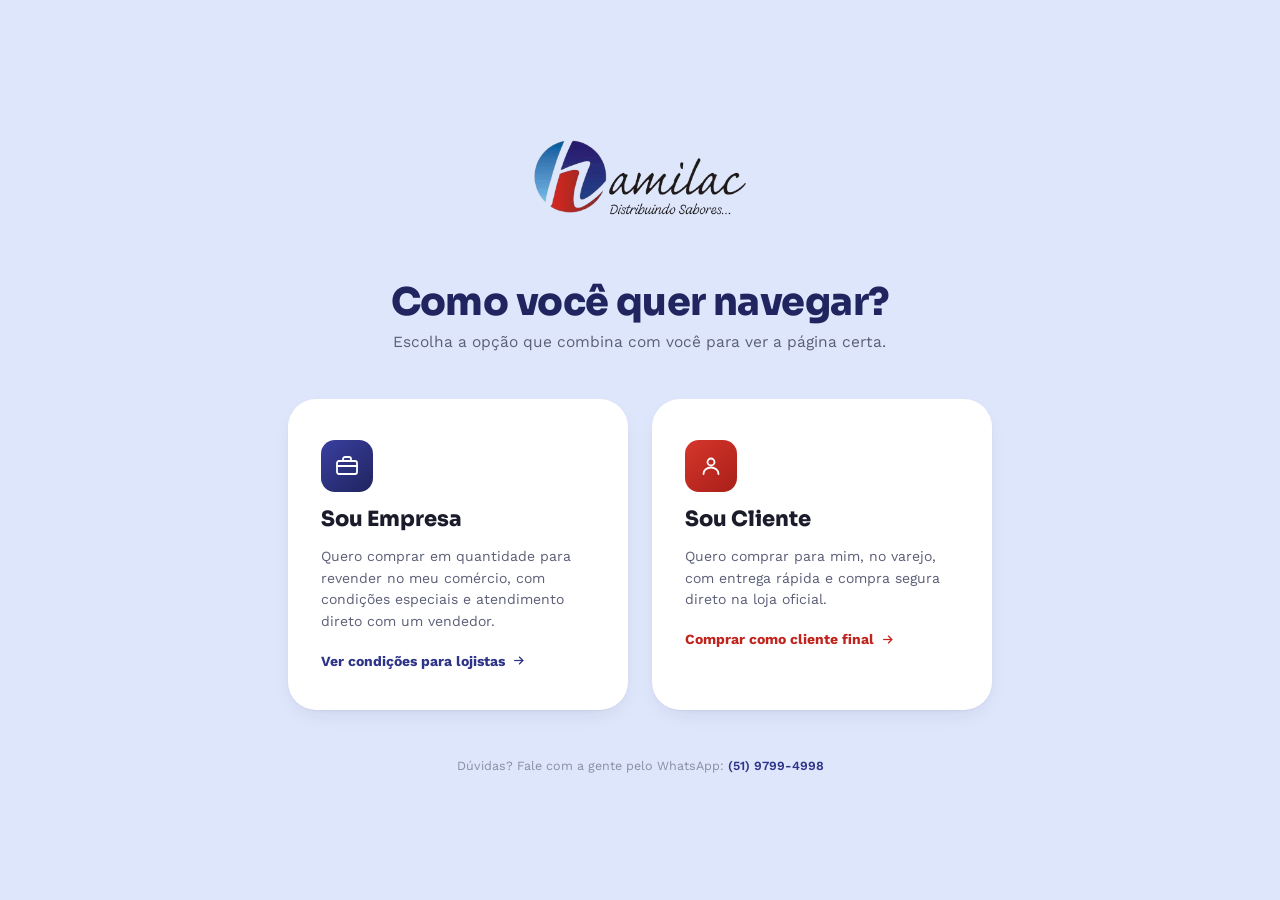
<file: index.html>
<!DOCTYPE html>
<html lang="pt-BR">
<head>
<meta charset="UTF-8">
<meta name="viewport" content="width=device-width, initial-scale=1.0">
<title>Hamilac — Distribuindo Sabores</title>
<meta name="description" content="Hamilac. Escolha se você é lojista/comércio ou cliente final para ver a página certa para você.">
<link rel="icon" href="assets/favicon.png" type="image/png">
<link rel="preconnect" href="https://fonts.googleapis.com">
<link rel="preconnect" href="https://fonts.gstatic.com" crossorigin>
<link href="https://fonts.googleapis.com/css2?family=Sora:wght@500;600;700;800&family=Work+Sans:wght@400;500;600&family=IBM+Plex+Mono:wght@500;600&display=swap" rel="stylesheet">
<link rel="stylesheet" href="styles.css">
</head>
<body>

<div class="gateway">
  <div class="gateway-brand">
    <img src="assets/logo-full.png" alt="Hamilac — Distribuindo Sabores">
  </div>

  <div class="gateway-head">
    <h1>Como você quer navegar?</h1>
    <p>Escolha a opção que combina com você para ver a página certa.</p>
  </div>

  <div class="gateway-options">
    <a href="empresa.html" class="gateway-card gateway-card--empresa">
      <span class="ic">
        <svg viewBox="0 0 24 24" fill="none" stroke="currentColor" stroke-width="1.8" stroke-linecap="round" stroke-linejoin="round"><rect x="2" y="7" width="20" height="13" rx="2"/><path d="M8 7V5a2 2 0 0 1 2-2h4a2 2 0 0 1 2 2v2"/><line x1="2" y1="12" x2="22" y2="12"/></svg>
      </span>
      <h2>Sou Empresa</h2>
      <p>Quero comprar em quantidade para revender no meu comércio, com condições especiais e atendimento direto com um vendedor.</p>
      <span class="go">
        Ver condições para lojistas
        <svg viewBox="0 0 24 24" fill="none" stroke="currentColor" stroke-width="2"><line x1="5" y1="12" x2="19" y2="12"/><path d="M13 6l6 6-6 6"/></svg>
      </span>
    </a>

    <a href="cliente.html" class="gateway-card gateway-card--cliente">
      <span class="ic">
        <svg viewBox="0 0 24 24" fill="none" stroke="currentColor" stroke-width="1.8" stroke-linecap="round" stroke-linejoin="round"><circle cx="12" cy="8" r="3.5"/><path d="M4.5 20c0-4 3.5-6.5 7.5-6.5s7.5 2.5 7.5 6.5"/></svg>
      </span>
      <h2>Sou Cliente</h2>
      <p>Quero comprar para mim, no varejo, com entrega rápida e compra segura direto na loja oficial.</p>
      <span class="go">
        Comprar como cliente final
        <svg viewBox="0 0 24 24" fill="none" stroke="currentColor" stroke-width="2"><line x1="5" y1="12" x2="19" y2="12"/><path d="M13 6l6 6-6 6"/></svg>
      </span>
    </a>
  </div>

  <p class="gateway-foot">Dúvidas? Fale com a gente pelo WhatsApp: <a href="https://api.whatsapp.com/send?phone=555197994998" target="_blank" rel="noopener">(51) 9799-4998</a></p>
</div>

</body>
</html>
</file>
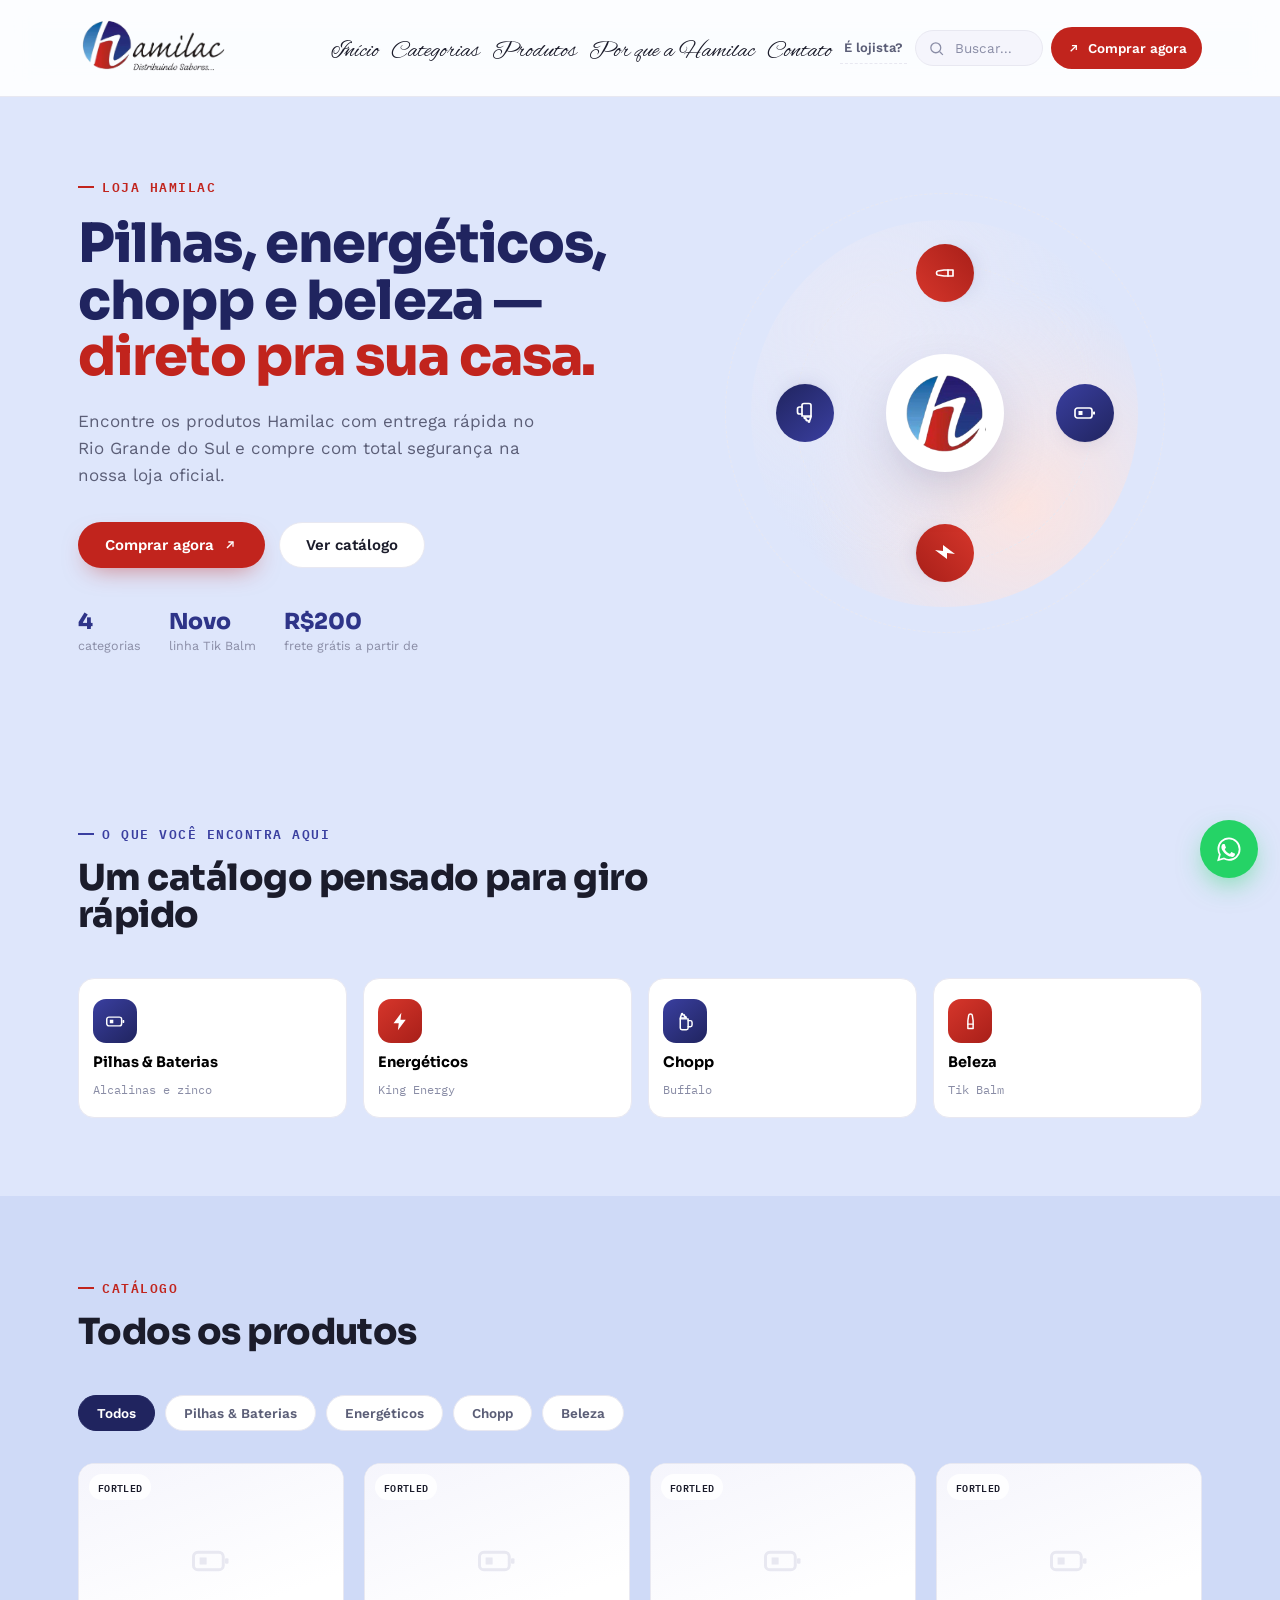
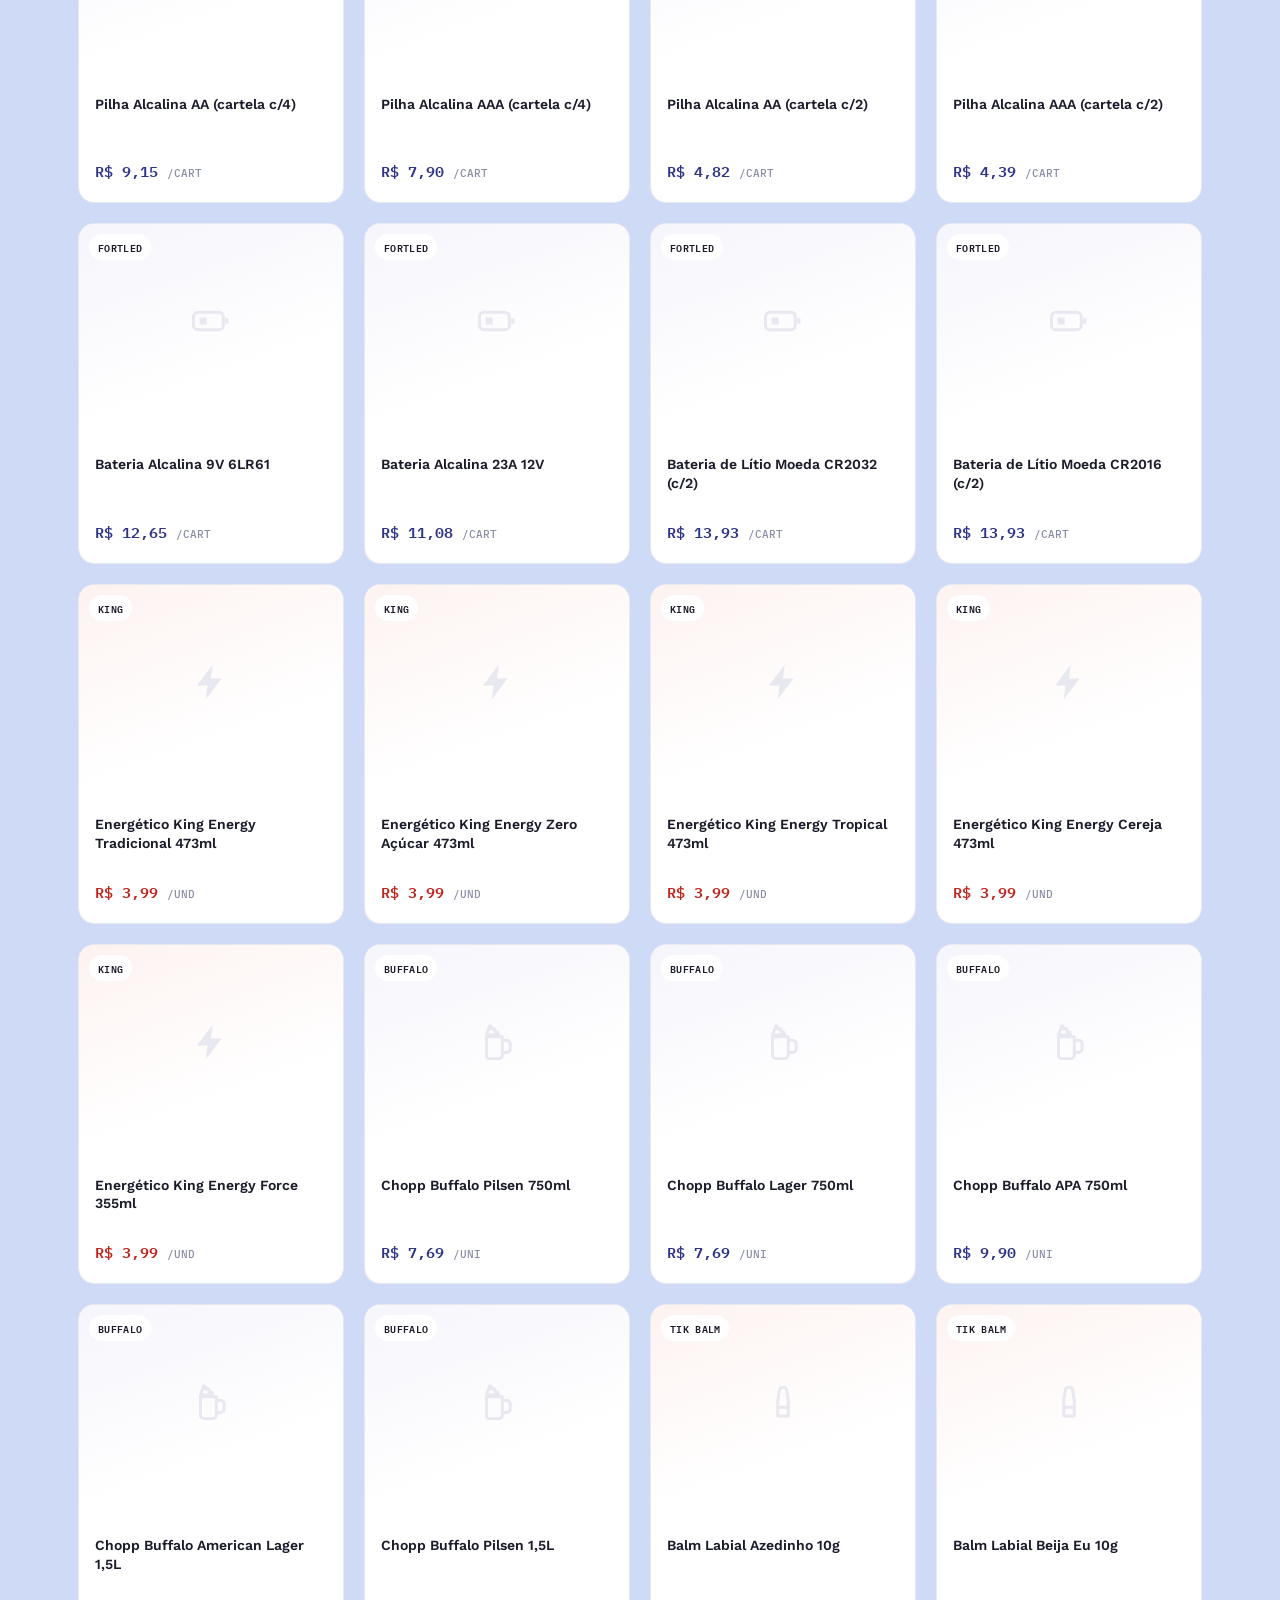
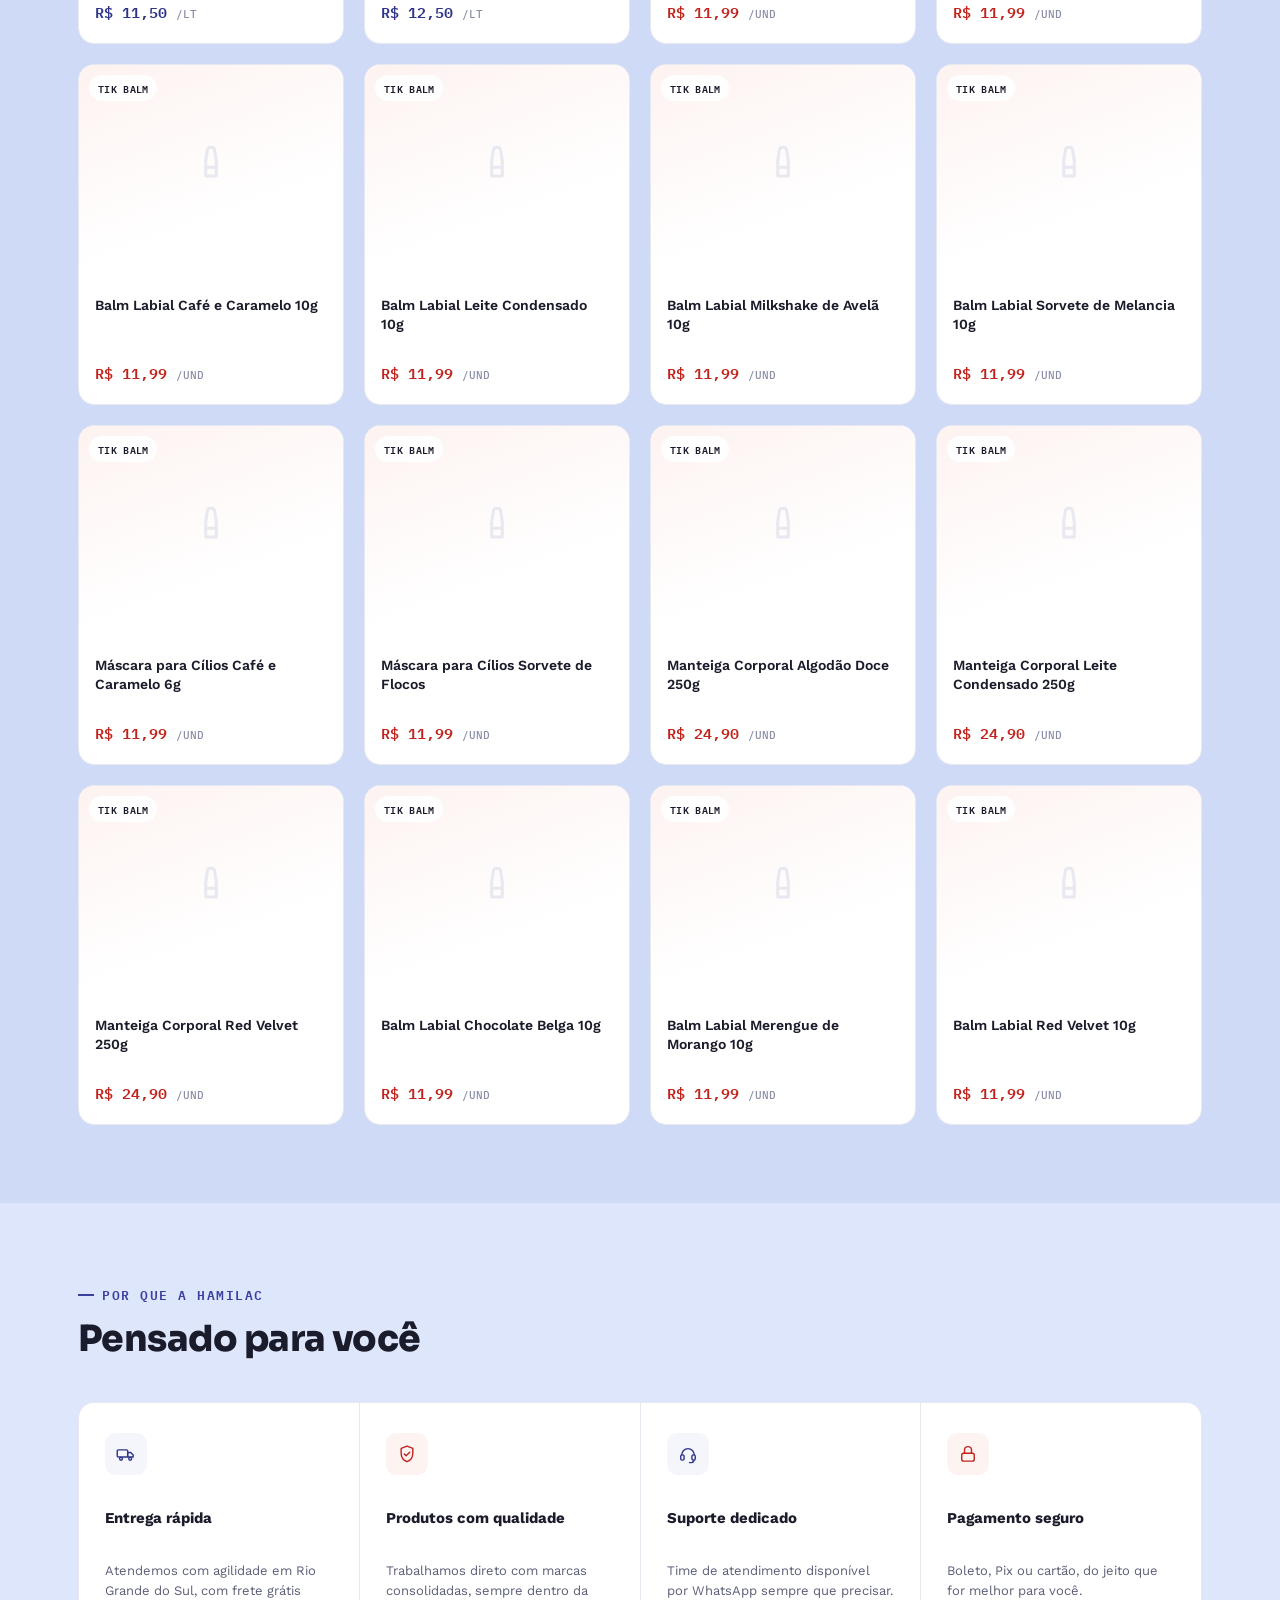
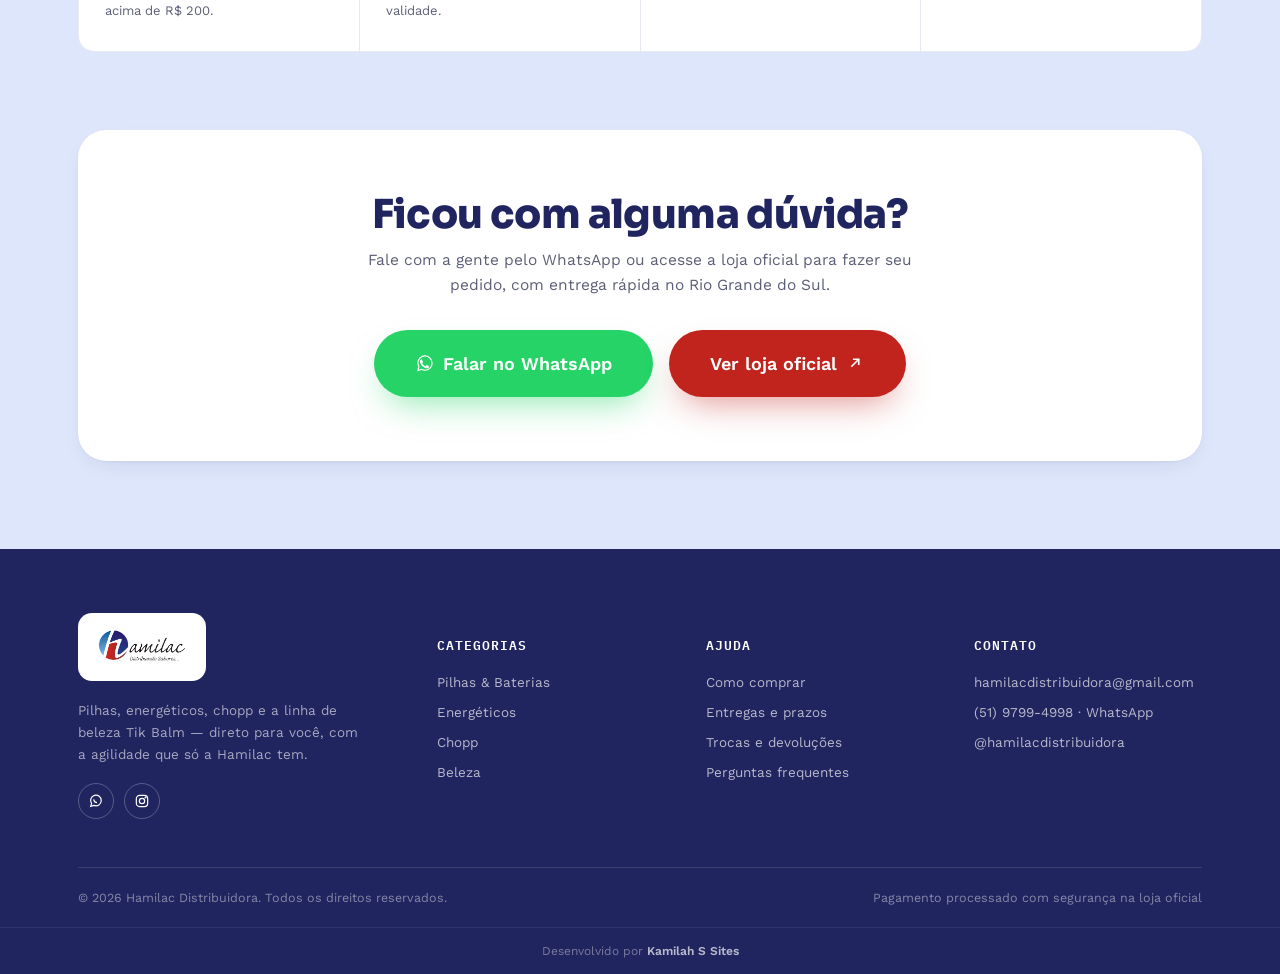
<file: cliente.html>
<!DOCTYPE html>
<html lang="pt-BR">
<head>
<meta charset="UTF-8">
<meta name="viewport" content="width=device-width, initial-scale=1.0">
<title>Hamilac — Compre direto | Distribuindo Sabores</title>
<meta name="description" content="Hamilac — pilhas, energéticos, chopp e a linha de beleza Tik Balm. Compre direto na nossa loja oficial, com entrega no Rio Grande do Sul.">
<link rel="icon" href="assets/favicon.png" type="image/png">
<link rel="preconnect" href="https://fonts.googleapis.com">
<link rel="preconnect" href="https://fonts.gstatic.com" crossorigin>
<link href="https://fonts.googleapis.com/css2?family=Alex+Brush&family=Sora:wght@500;600;700;800&family=Work+Sans:wght@400;500;600&family=IBM+Plex+Mono:wght@500;600&display=swap" rel="stylesheet">
<link rel="stylesheet" href="styles.css">
<script>window.HAMILAC_MODE = 'b2c';</script>
</head>
<body>

<header class="site">
  <div class="wrap nav">
    <a href="index.html" class="brand">
      <img src="assets/logo-full.png" alt="Hamilac — Distribuindo Sabores">
    </a>
    <nav class="nav-links" aria-label="Navegação principal">
      <a href="#inicio">Início</a>
      <a href="#categorias">Categorias</a>
      <a href="#produtos">Produtos</a>
      <a href="#vantagens">Por que a Hamilac</a>
      <a href="#contato">Contato</a>
    </nav>
    <a href="empresa.html" class="cross-link">É lojista?</a>
    <label class="nav-search">
      <svg viewBox="0 0 24 24" fill="none" stroke="currentColor" stroke-width="1.8"><circle cx="11" cy="11" r="7"/><line x1="21" y1="21" x2="16.6" y2="16.6"/></svg>
      <input id="searchInput" type="text" placeholder="Buscar...">
    </label>
    <a href="#" target="_blank" rel="noopener" class="store-link js-store-link" title="Comprar na loja oficial">
      <svg viewBox="0 0 24 24" fill="none" stroke="currentColor" stroke-width="2"><path d="M7.5 16.5 16.5 7.5"/><path d="M9.5 7.5h7v7"/></svg>
      <span class="store-link-text">Comprar agora</span>
    </a>
    <button class="icon-btn menu-toggle" id="menuBtn" aria-label="Abrir menu">
      <svg viewBox="0 0 24 24" fill="none" stroke="currentColor" stroke-width="1.8"><line x1="3" y1="6" x2="21" y2="6"/><line x1="3" y1="12" x2="21" y2="12"/><line x1="3" y1="18" x2="21" y2="18"/></svg>
    </button>
  </div>
</header>

<div class="mobile-panel" id="mobilePanel">
  <div class="top">
    <span style="font-family:'Sora';font-weight:800;font-size:19px;">Menu</span>
    <button class="icon-btn" id="mobileClose" aria-label="Fechar menu">
      <svg viewBox="0 0 24 24" fill="none" stroke="currentColor" stroke-width="1.8"><line x1="5" y1="5" x2="19" y2="19"/><line x1="19" y1="5" x2="5" y2="19"/></svg>
    </button>
  </div>
  <a href="#inicio">Início</a>
  <a href="#categorias">Categorias</a>
  <a href="#produtos">Produtos</a>
  <a href="#vantagens">Por que a Hamilac</a>
  <a href="#contato">Contato</a>
  <a href="empresa.html" style="color:var(--blue-700);">É lojista? Ver condições</a>
  <a href="#" target="_blank" rel="noopener" class="js-store-link btn btn--primary" style="margin-top:20px;">Comprar na loja oficial</a>
</div>

<main>
  <section class="hero" id="inicio">
    <div class="wrap">
      <div>
        <span class="eyebrow eyebrow--red">LOJA HAMILAC</span>
        <h1>Pilhas, energéticos, chopp e beleza — <em>direto pra sua casa.</em></h1>
        <p class="lede">Encontre os produtos Hamilac com entrega rápida no Rio Grande do Sul e compre com total segurança na nossa loja oficial.</p>
        <div class="hero-ctas">
          <a href="#" target="_blank" rel="noopener" class="btn btn--primary js-store-link">
            Comprar agora
            <svg viewBox="0 0 24 24" fill="none" stroke="currentColor" stroke-width="2"><path d="M7.5 16.5 16.5 7.5"/><path d="M9.5 7.5h7v7"/></svg>
          </a>
          <a href="#produtos" class="btn btn--ghost">Ver catálogo</a>
        </div>
        <div class="hero-stats">
          <div class="hero-stat"><b>4</b><span>categorias</span></div>
          <div class="hero-stat"><b>Novo</b><span>linha Tik Balm</span></div>
          <div class="hero-stat"><b>R$200</b><span>frete grátis a partir de</span></div>
        </div>
      </div>
      <div class="orbit-wrap" aria-hidden="true">
        <div class="orbit-bg"></div>
        <div class="orbit-ring"></div>
        <div class="orbit-ring orbit-ring--in"></div>
        <div id="orbitItems"></div>
        <div class="orbit-center"><img src="assets/logo-icon.png" alt=""></div>
      </div>
    </div>
  </section>

  <section class="section" id="categorias">
    <div class="wrap">
      <div class="section-head">
        <span class="eyebrow eyebrow--blue">O QUE VOCÊ ENCONTRA AQUI</span>
        <h2>Um catálogo pensado para giro rápido</h2>
      </div>
      <div class="cat-grid" id="catGrid"></div>
    </div>
  </section>

  <section class="section section--tint" id="produtos">
    <div class="wrap">
      <div class="section-head">
        <span class="eyebrow eyebrow--red">CATÁLOGO</span>
        <h2>Todos os produtos</h2>
      </div>
      <div class="filters" id="filters"></div>
      <div class="prod-grid" id="prodGrid"></div>
    </div>
  </section>

  <section class="section" id="vantagens">
    <div class="wrap">
      <div class="section-head">
        <span class="eyebrow eyebrow--blue">POR QUE A HAMILAC</span>
        <h2>Pensado para você</h2>
      </div>
      <div class="value-grid" id="valueGrid"></div>
    </div>
  </section>

  <section class="section" style="padding-top:0;">
    <div class="wrap">
      <div class="news">
        <div class="news-text">
          <h2>Ficou com alguma dúvida?</h2>
          <p>Fale com a gente pelo WhatsApp ou acesse a loja oficial para fazer seu pedido, com entrega rápida no Rio Grande do Sul.</p>
        </div>
        <div class="news-ctas">
          <a href="#" target="_blank" rel="noopener" class="btn btn--whatsapp btn--xl js-whatsapp-link">
            <svg viewBox="0 0 24 24" fill="none"><path d="M8.7 8.4c-.2-.5-.4-.5-.6-.5h-.5c-.2 0-.5.1-.7.3-.3.3-1 .9-1 2.3 0 1.4 1 2.7 1.1 2.9.1.2 1.9 3 4.6 4.2 2.3.9 2.7.7 3.2.7.5 0 1.6-.6 1.8-1.3.2-.6.2-1.2.1-1.3-.1-.1-.2-.2-.5-.3-.3-.1-1.6-.8-1.8-.9-.2-.1-.4-.1-.6.1-.2.3-.7.9-.8 1-.2.2-.3.2-.6.1-.3-.1-1.1-.4-2.2-1.4-.8-.7-1.3-1.6-1.5-1.9-.1-.3 0-.4.1-.5l.4-.5c.1-.2.2-.3.3-.4.1-.2.1-.3 0-.5-.1-.1-.6-1.4-.8-1.9Z" fill="#fff"/><path d="M12 3.5C7.3 3.5 3.5 7.3 3.5 12c0 1.6.4 3.1 1.2 4.4l-1.2 4.4 4.5-1.2c1.3.7 2.7 1.1 4 1.1 4.7 0 8.5-3.8 8.5-8.5S16.7 3.5 12 3.5Z" fill="none" stroke="#fff" stroke-width="1.4"/></svg>
            Falar no WhatsApp
          </a>
          <a href="#" target="_blank" rel="noopener" class="btn btn--primary btn--xl js-store-link">
            Ver loja oficial
            <svg viewBox="0 0 24 24" fill="none" stroke="currentColor" stroke-width="2"><path d="M7.5 16.5 16.5 7.5"/><path d="M9.5 7.5h7v7"/></svg>
          </a>
        </div>
      </div>
    </div>
  </section>
</main>

<footer class="site" id="contato">
  <div class="wrap">
    <div class="foot-grid">
      <div>
        <div class="foot-brand">
          <img src="assets/logo-full.png" alt="Hamilac — Distribuindo Sabores">
        </div>
        <p>Pilhas, energéticos, chopp e a linha de beleza Tik Balm — direto para você, com a agilidade que só a Hamilac tem.</p>
        <div class="foot-social">
          <a href="#" target="_blank" rel="noopener" class="js-whatsapp-link" aria-label="WhatsApp"><svg viewBox="0 0 24 24" fill="none" stroke="currentColor" stroke-width="1.8"><path d="M4 20l1.4-4.2A8 8 0 1 1 9 18.6L4 20Z"/><path d="M8.5 9.5c.3 2.6 2.4 4.7 5 5"/></svg></a>
          <a href="https://www.instagram.com/hamilacdistribuidora/" target="_blank" rel="noopener" aria-label="Instagram"><svg viewBox="0 0 24 24" fill="none" stroke="currentColor" stroke-width="1.8"><rect x="3.5" y="3.5" width="17" height="17" rx="5"/><circle cx="12" cy="12" r="4"/><circle cx="17.2" cy="6.8" r=".6" fill="currentColor"/></svg></a>
        </div>
      </div>
      <div class="foot-col">
        <h5>Categorias</h5>
        <ul id="footCats"></ul>
      </div>
      <div class="foot-col">
        <h5>Ajuda</h5>
        <ul>
          <li><a href="#">Como comprar</a></li>
          <li><a href="#">Entregas e prazos</a></li>
          <li><a href="#">Trocas e devoluções</a></li>
          <li><a href="#">Perguntas frequentes</a></li>
        </ul>
      </div>
      <div class="foot-col">
        <h5>Contato</h5>
        <ul>
          <li><a href="mailto:hamilacdistribuidora@gmail.com">hamilacdistribuidora@gmail.com</a></li>
          <li><a href="#" target="_blank" rel="noopener" class="js-whatsapp-link">(51) 9799-4998 · WhatsApp</a></li>
          <li><a href="https://www.instagram.com/hamilacdistribuidora/" target="_blank" rel="noopener">@hamilacdistribuidora</a></li>
        </ul>
      </div>
    </div>
    <div class="foot-bottom">
      <span>© 2026 Hamilac Distribuidora. Todos os direitos reservados.</span>
      <span>Pagamento processado com segurança na loja oficial</span>
    </div>
  </div>
  <div class="foot-credit">Desenvolvido por <b>Kamilah S Sites</b></div>
</footer>

<a href="#" target="_blank" rel="noopener" class="wa-float js-whatsapp-link" aria-label="Falar no WhatsApp">
  <svg viewBox="0 0 24 24" fill="none">
    <path d="M8.7 8.4c-.2-.5-.4-.5-.6-.5h-.5c-.2 0-.5.1-.7.3-.3.3-1 .9-1 2.3 0 1.4 1 2.7 1.1 2.9.1.2 1.9 3 4.6 4.2 2.3.9 2.7.7 3.2.7.5 0 1.6-.6 1.8-1.3.2-.6.2-1.2.1-1.3-.1-.1-.2-.2-.5-.3-.3-.1-1.6-.8-1.8-.9-.2-.1-.4-.1-.6.1-.2.3-.7.9-.8 1-.2.2-.3.2-.6.1-.3-.1-1.1-.4-2.2-1.4-.8-.7-1.3-1.6-1.5-1.9-.1-.3 0-.4.1-.5l.4-.5c.1-.2.2-.3.3-.4.1-.2.1-.3 0-.5-.1-.1-.6-1.4-.8-1.9Z" fill="#fff"/>
    <path d="M12 3.5C7.3 3.5 3.5 7.3 3.5 12c0 1.6.4 3.1 1.2 4.4l-1.2 4.4 4.5-1.2c1.3.7 2.7 1.1 4 1.1 4.7 0 8.5-3.8 8.5-8.5S16.7 3.5 12 3.5Z" fill="none" stroke="#fff" stroke-width="1.4"/>
  </svg>
</a>

<script src="script.js" defer></script>
</body>
</html>
</file>
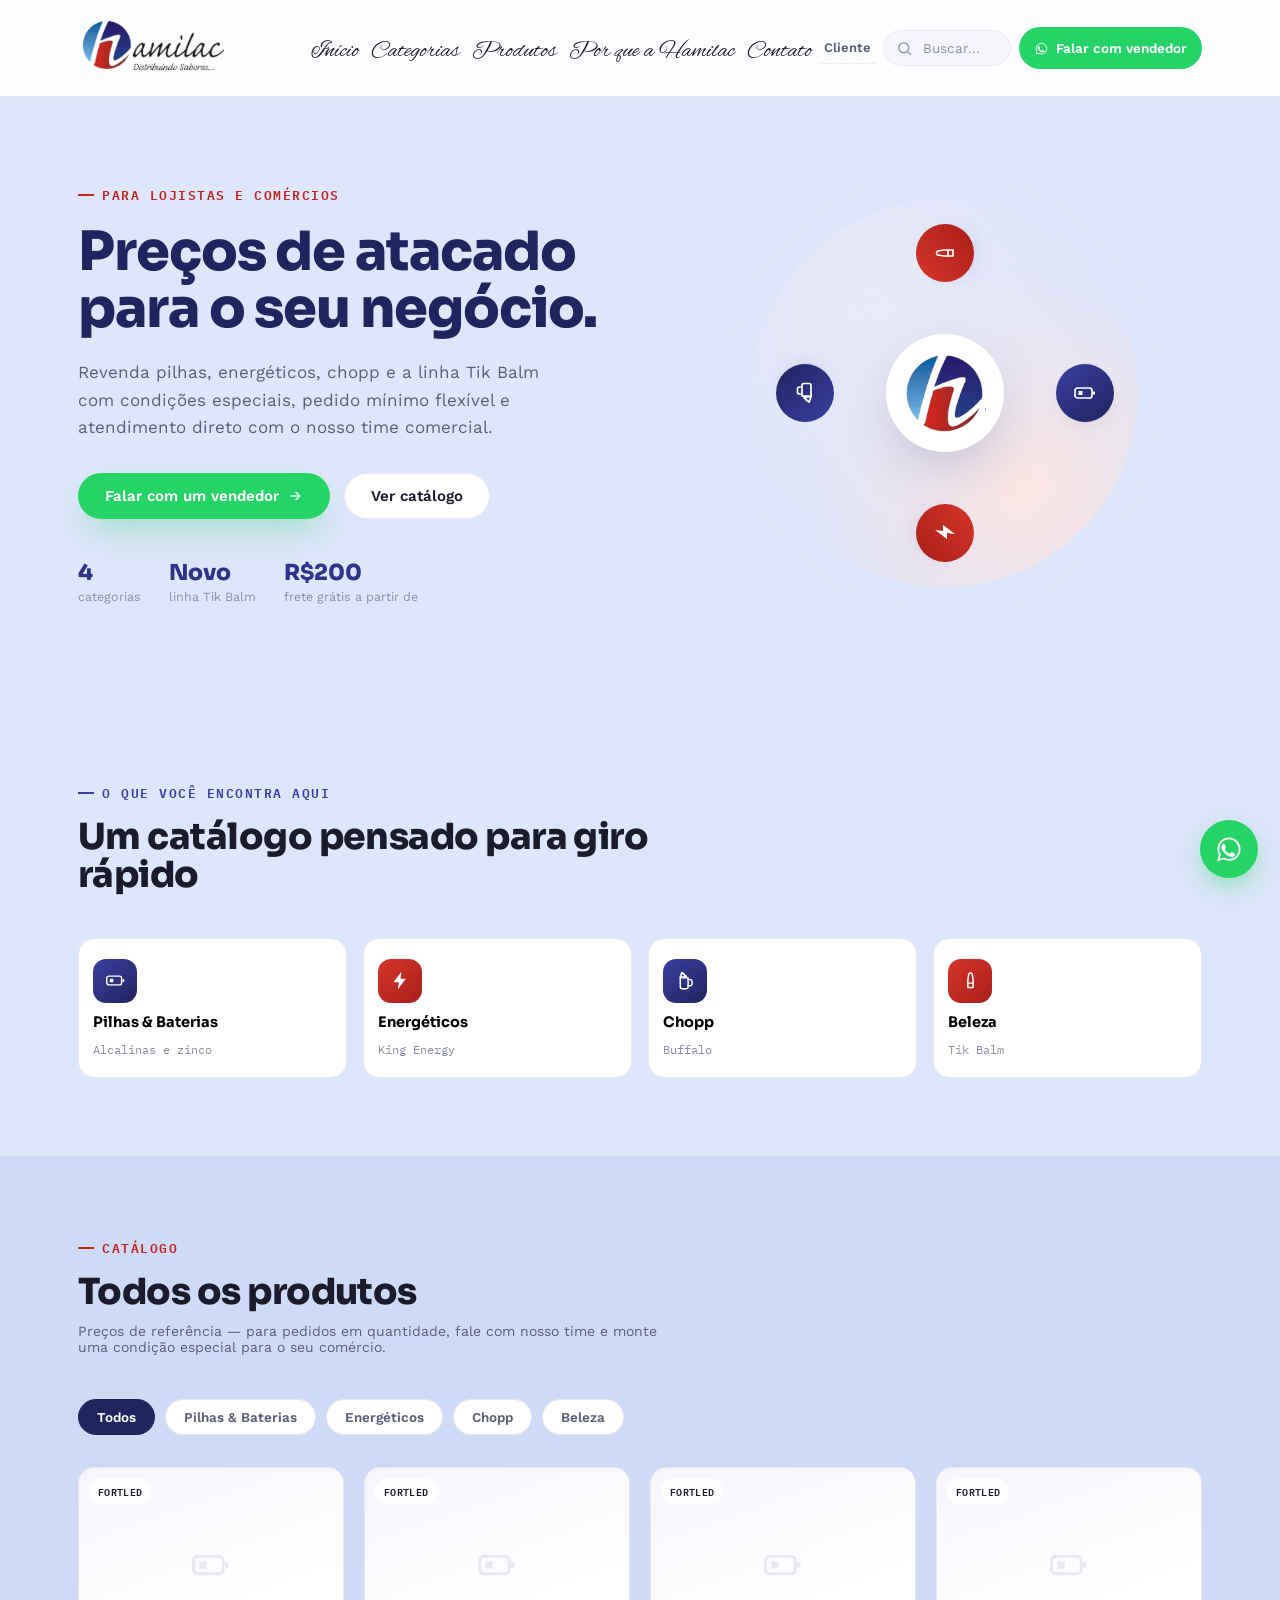
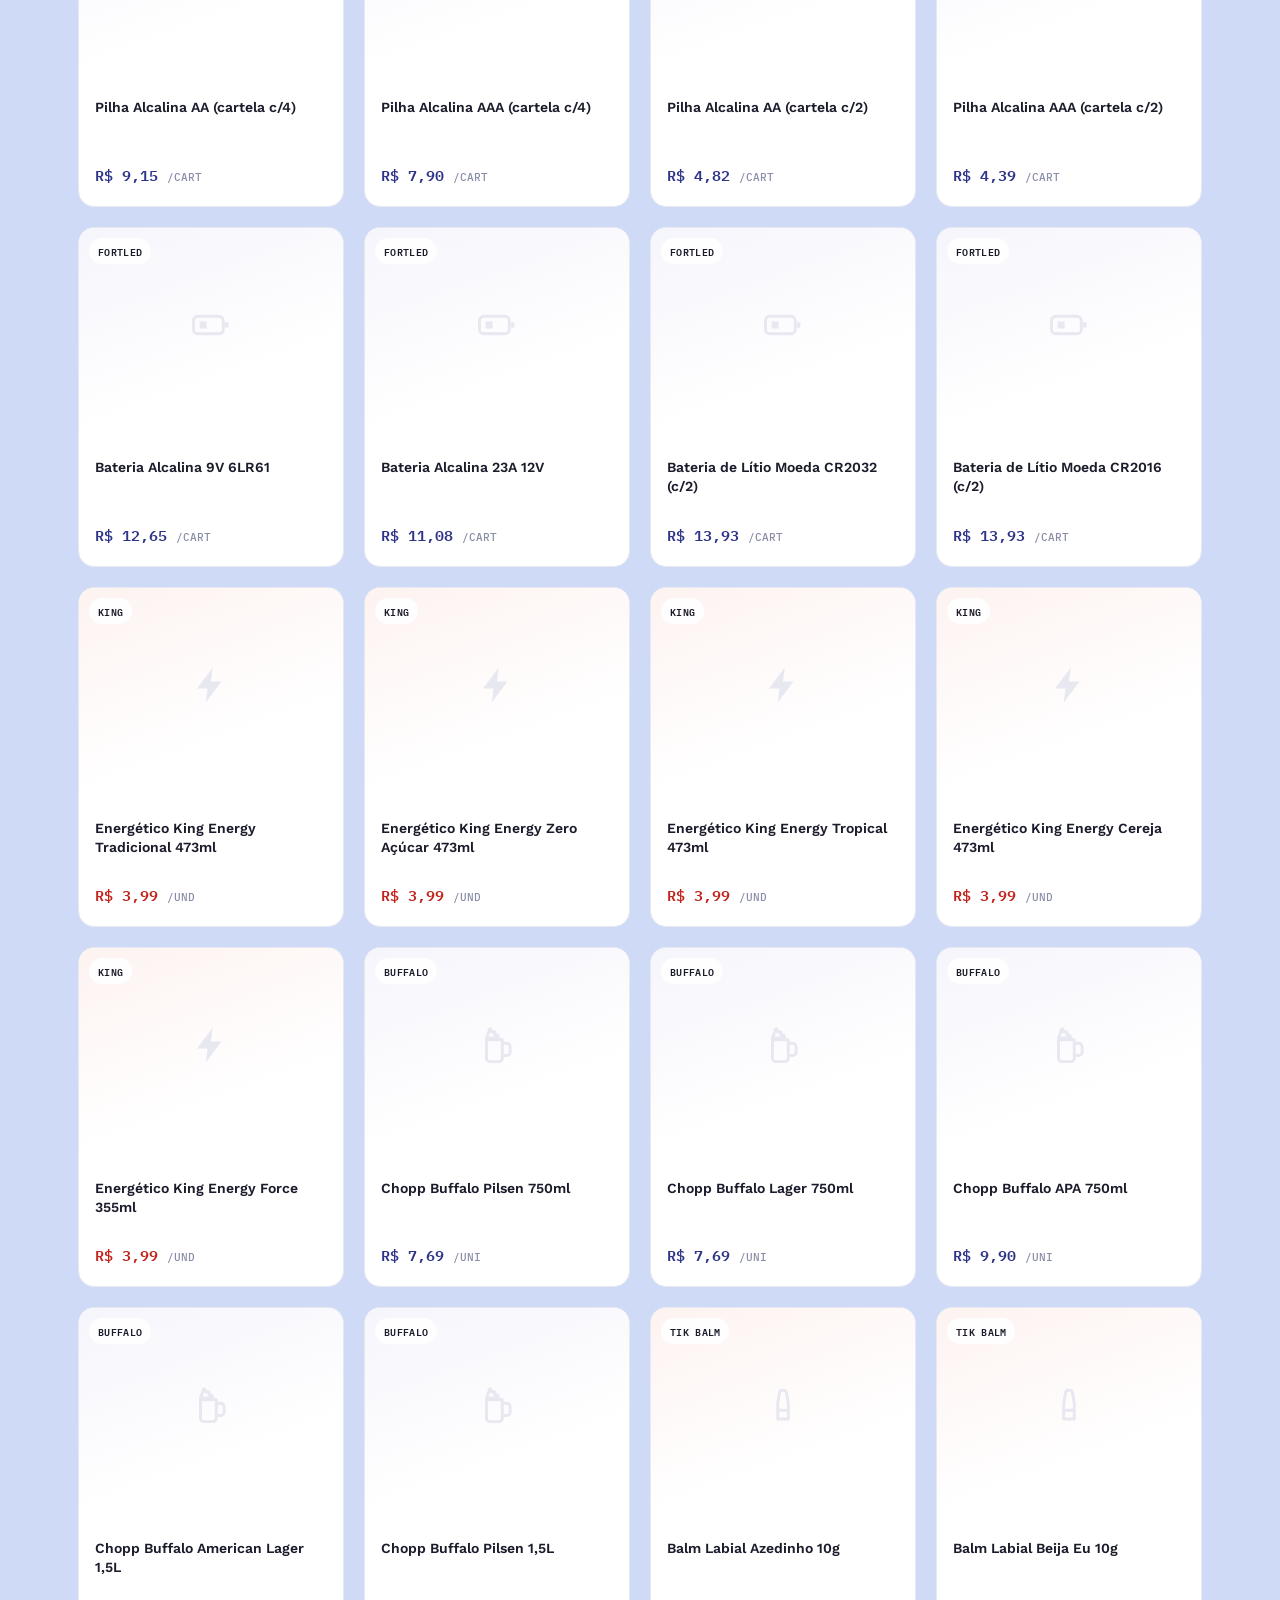
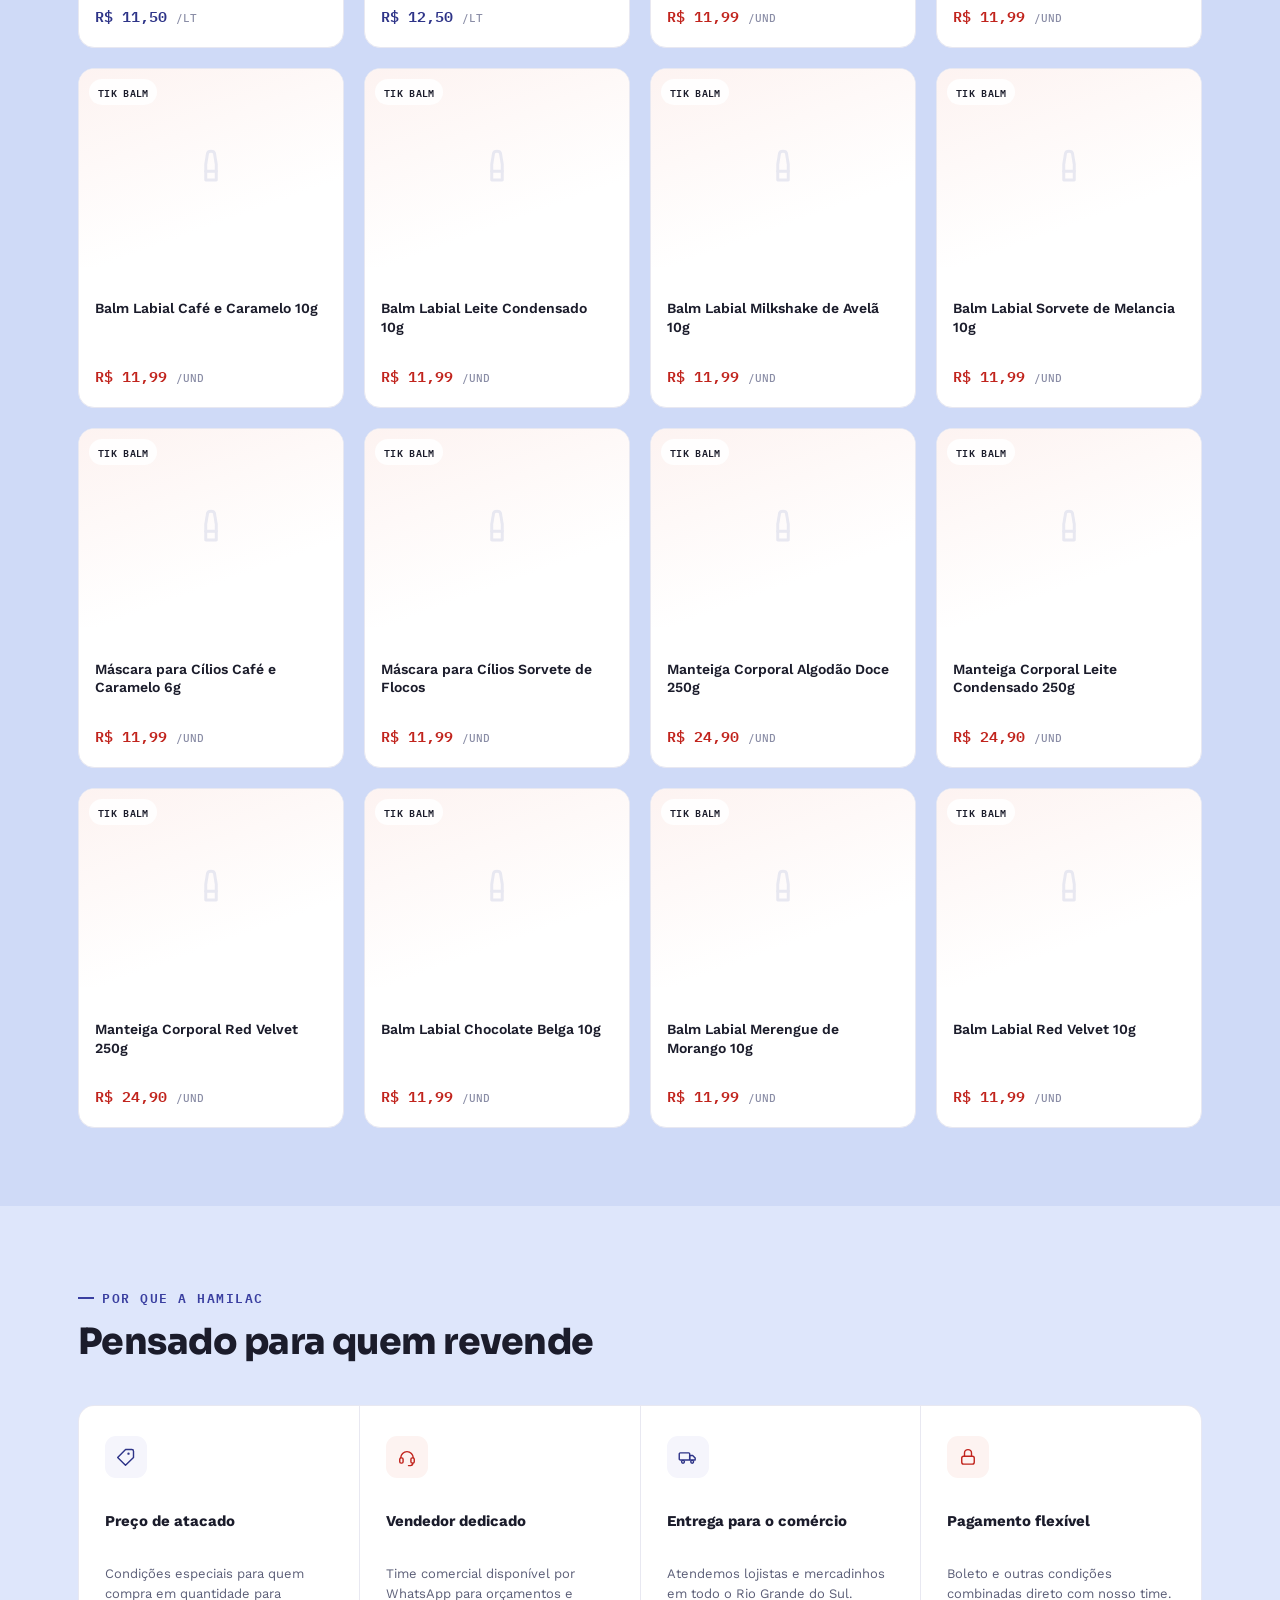
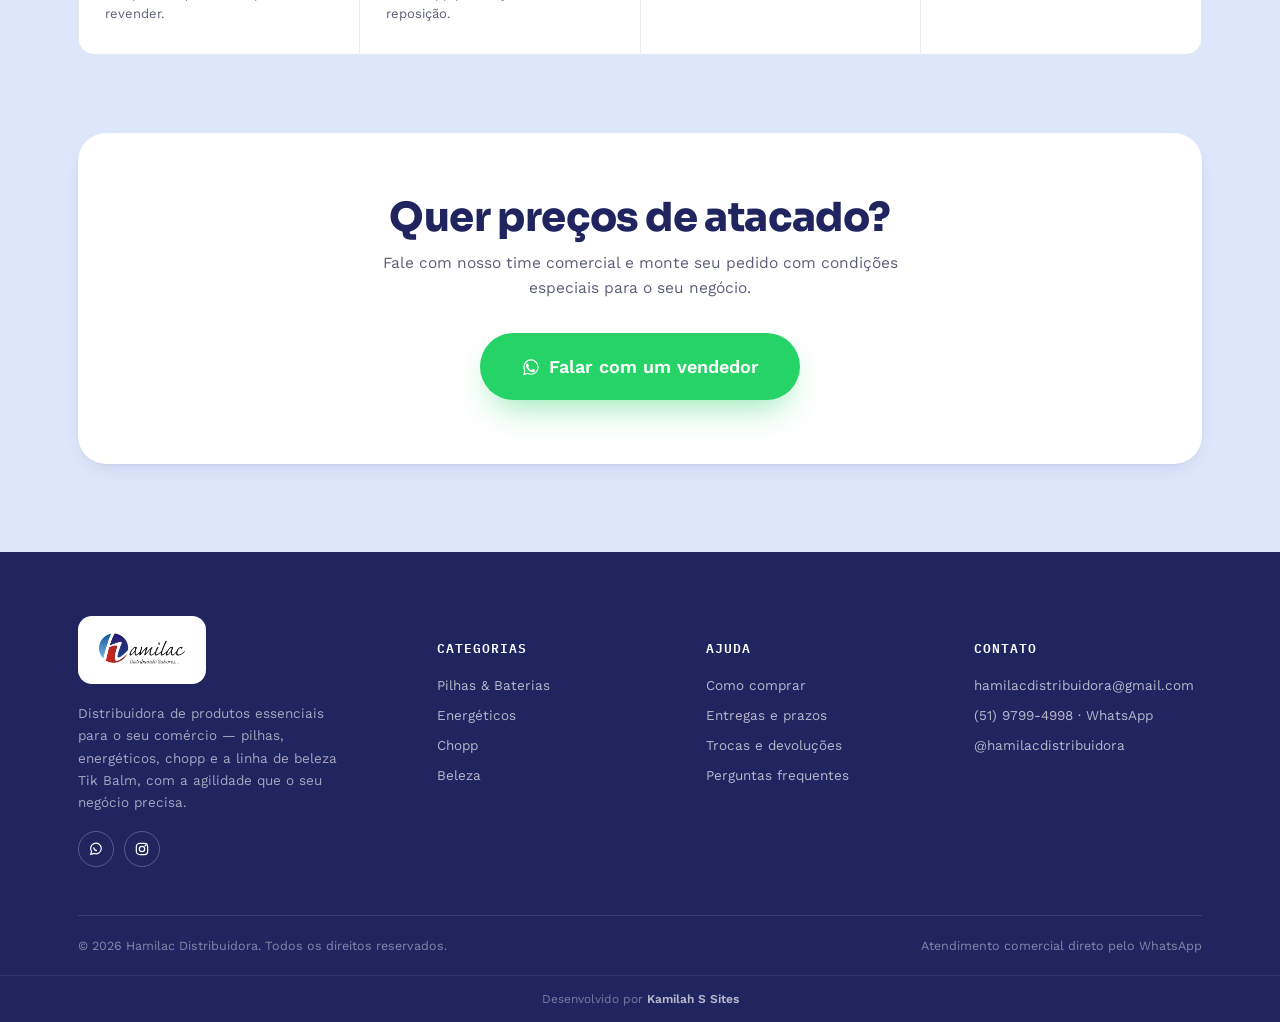
<file: empresa.html>
<!DOCTYPE html>
<html lang="pt-BR">
<head>
<meta charset="UTF-8">
<meta name="viewport" content="width=device-width, initial-scale=1.0">
<title>Hamilac — Venda em Quantidade | Para Lojistas</title>
<meta name="description" content="Hamilac — venda de pilhas, energéticos, chopp e Tik Balm em quantidade para lojistas e mercadinhos. Fale direto com nosso time comercial.">
<link rel="icon" href="assets/favicon.png" type="image/png">
<link rel="preconnect" href="https://fonts.googleapis.com">
<link rel="preconnect" href="https://fonts.gstatic.com" crossorigin>
<link href="https://fonts.googleapis.com/css2?family=Alex+Brush&family=Sora:wght@500;600;700;800&family=Work+Sans:wght@400;500;600&family=IBM+Plex+Mono:wght@500;600&display=swap" rel="stylesheet">
<link rel="stylesheet" href="styles.css">
<script>window.HAMILAC_MODE = 'b2b';</script>
</head>
<body>

<header class="site">
  <div class="wrap nav">
    <a href="index.html" class="brand">
      <img src="assets/logo-full.png" alt="Hamilac — Distribuindo Sabores">
    </a>
    <nav class="nav-links" aria-label="Navegação principal">
      <a href="#inicio">Início</a>
      <a href="#categorias">Categorias</a>
      <a href="#produtos">Produtos</a>
      <a href="#vantagens">Por que a Hamilac</a>
      <a href="#contato">Contato</a>
    </nav>
    <a href="cliente.html" class="cross-link">Cliente</a>
    <label class="nav-search">
      <svg viewBox="0 0 24 24" fill="none" stroke="currentColor" stroke-width="1.8"><circle cx="11" cy="11" r="7"/><line x1="21" y1="21" x2="16.6" y2="16.6"/></svg>
      <input id="searchInput" type="text" placeholder="Buscar...">
    </label>
    <a href="#" target="_blank" rel="noopener" class="store-link store-link--wa js-whatsapp-link" title="Falar com um vendedor">
      <svg viewBox="0 0 24 24" fill="none"><path d="M8.7 8.4c-.2-.5-.4-.5-.6-.5h-.5c-.2 0-.5.1-.7.3-.3.3-1 .9-1 2.3 0 1.4 1 2.7 1.1 2.9.1.2 1.9 3 4.6 4.2 2.3.9 2.7.7 3.2.7.5 0 1.6-.6 1.8-1.3.2-.6.2-1.2.1-1.3-.1-.1-.2-.2-.5-.3-.3-.1-1.6-.8-1.8-.9-.2-.1-.4-.1-.6.1-.2.3-.7.9-.8 1-.2.2-.3.2-.6.1-.3-.1-1.1-.4-2.2-1.4-.8-.7-1.3-1.6-1.5-1.9-.1-.3 0-.4.1-.5l.4-.5c.1-.2.2-.3.3-.4.1-.2.1-.3 0-.5-.1-.1-.6-1.4-.8-1.9Z" fill="#fff"/><path d="M12 3.5C7.3 3.5 3.5 7.3 3.5 12c0 1.6.4 3.1 1.2 4.4l-1.2 4.4 4.5-1.2c1.3.7 2.7 1.1 4 1.1 4.7 0 8.5-3.8 8.5-8.5S16.7 3.5 12 3.5Z" fill="none" stroke="#fff" stroke-width="1.4"/></svg>
      <span class="store-link-text">Falar com vendedor</span>
    </a>
    <button class="icon-btn menu-toggle" id="menuBtn" aria-label="Abrir menu">
      <svg viewBox="0 0 24 24" fill="none" stroke="currentColor" stroke-width="1.8"><line x1="3" y1="6" x2="21" y2="6"/><line x1="3" y1="12" x2="21" y2="12"/><line x1="3" y1="18" x2="21" y2="18"/></svg>
    </button>
  </div>
</header>

<div class="mobile-panel" id="mobilePanel">
  <div class="top">
    <span style="font-family:'Sora';font-weight:800;font-size:19px;">Menu</span>
    <button class="icon-btn" id="mobileClose" aria-label="Fechar menu">
      <svg viewBox="0 0 24 24" fill="none" stroke="currentColor" stroke-width="1.8"><line x1="5" y1="5" x2="19" y2="19"/><line x1="19" y1="5" x2="5" y2="19"/></svg>
    </button>
  </div>
  <a href="#inicio">Início</a>
  <a href="#categorias">Categorias</a>
  <a href="#produtos">Produtos</a>
  <a href="#vantagens">Por que a Hamilac</a>
  <a href="#contato">Contato</a>
  <a href="cliente.html" style="color:var(--blue-700);">Sou cliente final</a>
  <a href="#" target="_blank" rel="noopener" class="js-whatsapp-link btn btn--whatsapp" style="margin-top:20px;">Falar com um vendedor</a>
</div>

<main>
  <section class="hero" id="inicio">
    <div class="wrap">
      <div>
        <span class="eyebrow eyebrow--red">PARA LOJISTAS E COMÉRCIOS</span>
        <h1>Preços de atacado para o seu negócio.</h1>
        <p class="lede">Revenda pilhas, energéticos, chopp e a linha Tik Balm com condições especiais, pedido mínimo flexível e atendimento direto com o nosso time comercial.</p>
        <div class="hero-ctas">
          <a href="#" target="_blank" rel="noopener" class="btn btn--whatsapp js-whatsapp-link">
            Falar com um vendedor
            <svg viewBox="0 0 24 24" fill="none" stroke="currentColor" stroke-width="2"><line x1="5" y1="12" x2="19" y2="12"/><path d="M13 6l6 6-6 6"/></svg>
          </a>
          <a href="#produtos" class="btn btn--ghost">Ver catálogo</a>
        </div>
        <div class="hero-stats">
          <div class="hero-stat"><b>4</b><span>categorias</span></div>
          <div class="hero-stat"><b>Novo</b><span>linha Tik Balm</span></div>
          <div class="hero-stat"><b>R$200</b><span>frete grátis a partir de</span></div>
        </div>
      </div>
      <div class="orbit-wrap" aria-hidden="true">
        <div class="orbit-bg"></div>
        <div class="orbit-ring"></div>
        <div class="orbit-ring orbit-ring--in"></div>
        <div id="orbitItems"></div>
        <div class="orbit-center"><img src="assets/logo-icon.png" alt=""></div>
      </div>
    </div>
  </section>

  <section class="section" id="categorias">
    <div class="wrap">
      <div class="section-head">
        <span class="eyebrow eyebrow--blue">O QUE VOCÊ ENCONTRA AQUI</span>
        <h2>Um catálogo pensado para giro rápido</h2>
      </div>
      <div class="cat-grid" id="catGrid"></div>
    </div>
  </section>

  <section class="section section--tint" id="produtos">
    <div class="wrap">
      <div class="section-head">
        <span class="eyebrow eyebrow--red">CATÁLOGO</span>
        <h2>Todos os produtos</h2>
        <p style="margin-top:12px;font-size:14px;color:var(--ink-soft);">Preços de referência — para pedidos em quantidade, fale com nosso time e monte uma condição especial para o seu comércio.</p>
      </div>
      <div class="filters" id="filters"></div>
      <div class="prod-grid" id="prodGrid"></div>
    </div>
  </section>

  <section class="section" id="vantagens">
    <div class="wrap">
      <div class="section-head">
        <span class="eyebrow eyebrow--blue">POR QUE A HAMILAC</span>
        <h2>Pensado para quem revende</h2>
      </div>
      <div class="value-grid" id="valueGrid"></div>
    </div>
  </section>

  <section class="section" style="padding-top:0;">
    <div class="wrap">
      <div class="news">
        <div class="news-text">
          <h2>Quer preços de atacado?</h2>
          <p>Fale com nosso time comercial e monte seu pedido com condições especiais para o seu negócio.</p>
        </div>
        <div class="news-ctas">
          <a href="#" target="_blank" rel="noopener" class="btn btn--whatsapp btn--xl js-whatsapp-link">
            <svg viewBox="0 0 24 24" fill="none"><path d="M8.7 8.4c-.2-.5-.4-.5-.6-.5h-.5c-.2 0-.5.1-.7.3-.3.3-1 .9-1 2.3 0 1.4 1 2.7 1.1 2.9.1.2 1.9 3 4.6 4.2 2.3.9 2.7.7 3.2.7.5 0 1.6-.6 1.8-1.3.2-.6.2-1.2.1-1.3-.1-.1-.2-.2-.5-.3-.3-.1-1.6-.8-1.8-.9-.2-.1-.4-.1-.6.1-.2.3-.7.9-.8 1-.2.2-.3.2-.6.1-.3-.1-1.1-.4-2.2-1.4-.8-.7-1.3-1.6-1.5-1.9-.1-.3 0-.4.1-.5l.4-.5c.1-.2.2-.3.3-.4.1-.2.1-.3 0-.5-.1-.1-.6-1.4-.8-1.9Z" fill="#fff"/><path d="M12 3.5C7.3 3.5 3.5 7.3 3.5 12c0 1.6.4 3.1 1.2 4.4l-1.2 4.4 4.5-1.2c1.3.7 2.7 1.1 4 1.1 4.7 0 8.5-3.8 8.5-8.5S16.7 3.5 12 3.5Z" fill="none" stroke="#fff" stroke-width="1.4"/></svg>
            Falar com um vendedor
          </a>
        </div>
      </div>
    </div>
  </section>
</main>

<footer class="site" id="contato">
  <div class="wrap">
    <div class="foot-grid">
      <div>
        <div class="foot-brand">
          <img src="assets/logo-full.png" alt="Hamilac — Distribuindo Sabores">
        </div>
        <p>Distribuidora de produtos essenciais para o seu comércio — pilhas, energéticos, chopp e a linha de beleza Tik Balm, com a agilidade que o seu negócio precisa.</p>
        <div class="foot-social">
          <a href="#" target="_blank" rel="noopener" class="js-whatsapp-link" aria-label="WhatsApp"><svg viewBox="0 0 24 24" fill="none" stroke="currentColor" stroke-width="1.8"><path d="M4 20l1.4-4.2A8 8 0 1 1 9 18.6L4 20Z"/><path d="M8.5 9.5c.3 2.6 2.4 4.7 5 5"/></svg></a>
          <a href="https://www.instagram.com/hamilacdistribuidora/" target="_blank" rel="noopener" aria-label="Instagram"><svg viewBox="0 0 24 24" fill="none" stroke="currentColor" stroke-width="1.8"><rect x="3.5" y="3.5" width="17" height="17" rx="5"/><circle cx="12" cy="12" r="4"/><circle cx="17.2" cy="6.8" r=".6" fill="currentColor"/></svg></a>
        </div>
      </div>
      <div class="foot-col">
        <h5>Categorias</h5>
        <ul id="footCats"></ul>
      </div>
      <div class="foot-col">
        <h5>Ajuda</h5>
        <ul>
          <li><a href="#">Como comprar</a></li>
          <li><a href="#">Entregas e prazos</a></li>
          <li><a href="#">Trocas e devoluções</a></li>
          <li><a href="#">Perguntas frequentes</a></li>
        </ul>
      </div>
      <div class="foot-col">
        <h5>Contato</h5>
        <ul>
          <li><a href="mailto:hamilacdistribuidora@gmail.com">hamilacdistribuidora@gmail.com</a></li>
          <li><a href="#" target="_blank" rel="noopener" class="js-whatsapp-link">(51) 9799-4998 · WhatsApp</a></li>
          <li><a href="https://www.instagram.com/hamilacdistribuidora/" target="_blank" rel="noopener">@hamilacdistribuidora</a></li>
        </ul>
      </div>
    </div>
    <div class="foot-bottom">
      <span>© 2026 Hamilac Distribuidora. Todos os direitos reservados.</span>
      <span>Atendimento comercial direto pelo WhatsApp</span>
    </div>
  </div>
  <div class="foot-credit">Desenvolvido por <b>Kamilah S Sites</b></div>
</footer>

<a href="#" target="_blank" rel="noopener" class="wa-float js-whatsapp-link" aria-label="Falar no WhatsApp">
  <svg viewBox="0 0 24 24" fill="none">
    <path d="M8.7 8.4c-.2-.5-.4-.5-.6-.5h-.5c-.2 0-.5.1-.7.3-.3.3-1 .9-1 2.3 0 1.4 1 2.7 1.1 2.9.1.2 1.9 3 4.6 4.2 2.3.9 2.7.7 3.2.7.5 0 1.6-.6 1.8-1.3.2-.6.2-1.2.1-1.3-.1-.1-.2-.2-.5-.3-.3-.1-1.6-.8-1.8-.9-.2-.1-.4-.1-.6.1-.2.3-.7.9-.8 1-.2.2-.3.2-.6.1-.3-.1-1.1-.4-2.2-1.4-.8-.7-1.3-1.6-1.5-1.9-.1-.3 0-.4.1-.5l.4-.5c.1-.2.2-.3.3-.4.1-.2.1-.3 0-.5-.1-.1-.6-1.4-.8-1.9Z" fill="#fff"/>
    <path d="M12 3.5C7.3 3.5 3.5 7.3 3.5 12c0 1.6.4 3.1 1.2 4.4l-1.2 4.4 4.5-1.2c1.3.7 2.7 1.1 4 1.1 4.7 0 8.5-3.8 8.5-8.5S16.7 3.5 12 3.5Z" fill="none" stroke="#fff" stroke-width="1.4"/>
  </svg>
</a>

<script src="script.js" defer></script>
</body>
</html>
</file>
<file: styles.css>
:root{
  --blue-900:#20245F;
  --blue-700:#2E3488;
  --blue-600:#3A3FA0;
  --blue-500:#4C51B6;
  --blue-100:#E8E9F7;
  --blue-050:#F5F5FC;
  --red-700:#A81F19;
  --red-600:#C1241D;
  --red-500:#D6362B;
  --red-100:#FBE4E1;
  --red-050:#FDF3F1;
  --ink:#1B1C2B;
  --ink-soft:#5B5E77;
  --ink-faint:#8A8DA6;
  --paper:#FFFFFF;
  --paper-soft:#FBFBFE;
  --page-bg:#DEE6FB;
  --page-bg-deep:#CFDAF7;
  --line:#E8E8F1;
  --radius-s:10px;
  --radius-m:16px;
  --radius-l:28px;
  --shadow-card:0 1px 2px rgba(27,28,43,.04), 0 8px 24px -12px rgba(32,36,95,.18);
  --shadow-pop:0 20px 60px -20px rgba(32,36,95,.35);
  --ease:cubic-bezier(.2,.7,.2,1);
}

*{box-sizing:border-box;}
html{scroll-behavior:smooth;}
body{
  margin:0;
  font-family:'Work Sans',system-ui,sans-serif;
  color:var(--ink);
  background:var(--page-bg);
  -webkit-font-smoothing:antialiased;
}
img{max-width:100%;display:block;}
a{color:inherit;text-decoration:none;}
button{font-family:inherit;cursor:pointer;}
ul{margin:0;padding:0;list-style:none;}
h1,h2,h3{font-family:'Sora',system-ui,sans-serif;margin:0;line-height:1.05;}
p{margin:0;}
.mono{font-family:'IBM Plex Mono',monospace;}

/* Tamanho padrão para QUALQUER svg solto que não tenha regra própria mais específica.
   Isso evita o bug de ícone "gigante" quando um svg não define width/height. */
svg{width:20px;height:20px;}

:focus-visible{outline:2.5px solid var(--blue-600);outline-offset:3px;}

.wrap{max-width:1180px;margin:0 auto;padding:0 28px;}
.eyebrow{
  font-family:'IBM Plex Mono',monospace;
  font-size:12.5px;
  font-weight:600;
  letter-spacing:.12em;
  text-transform:uppercase;
  display:inline-flex;
  align-items:center;
  gap:8px;
}
.eyebrow::before{content:"";width:16px;height:2px;background:currentColor;display:inline-block;}
.eyebrow--blue{color:var(--blue-600);}
.eyebrow--red{color:var(--red-600);}

.btn{
  display:inline-flex;align-items:center;justify-content:center;gap:8px;
  border-radius:999px;border:1.5px solid transparent;
  padding:13px 26px;font-weight:600;font-size:15px;
  transition:transform .18s var(--ease), box-shadow .18s var(--ease), background .18s var(--ease), border-color .18s var(--ease);
  white-space:nowrap;
}
.btn svg{width:16px;height:16px;flex:none;}
.btn:active{transform:scale(.97);}
.btn--primary{background:var(--red-600);color:#fff;box-shadow:0 10px 24px -10px rgba(193,36,29,.55);}
.btn--primary:hover{background:var(--red-700);box-shadow:0 14px 28px -10px rgba(193,36,29,.6);}
.btn--ghost{border-color:var(--line);color:var(--ink);background:var(--paper);}
.btn--ghost:hover{border-color:var(--blue-500);color:var(--blue-700);}
.btn--block{width:100%;}
.btn--sm{padding:9px 16px;font-size:13.5px;}

/* ---------- HEADER ---------- */
header.site{
  position:sticky;top:0;z-index:60;
  background:rgba(255,255,255,.9);
  backdrop-filter:saturate(180%) blur(14px);
  border-bottom:1px solid var(--line);
}
.nav{display:flex;align-items:center;gap:8px;height:96px;}
.brand{display:flex;align-items:center;margin-right:auto;flex:none;}
.brand img{height:72px;width:auto;display:block;}
.nav-links{display:flex;align-items:center;gap:12px;flex:none;}
.nav-links a{
  font-family:'Alex Brush','Sora',cursive;
  font-size:24px;
  font-weight:400;
  color:var(--ink);
  transition:color .15s;
  line-height:1;
  padding-top:6px; /* compensa o espaço visual do script no topo */
  white-space:nowrap;
  flex:none;
}
.nav-links a:hover{color:var(--red-600);}
.nav-search{
  display:flex;align-items:center;gap:8px;
  background:var(--blue-050);border:1px solid var(--line);
  border-radius:999px;padding:8px 12px;width:128px;flex:none;
}
.nav-search input{
  border:none;background:transparent;outline:none;font-size:13.5px;width:100%;
  font-family:'Work Sans';color:var(--ink);
}
.nav-search input::placeholder{color:var(--ink-faint);}
.nav-search svg{width:17px;height:17px;flex:none;color:var(--ink-faint);}
.icon-btn{
  position:relative;width:42px;height:42px;border-radius:50%;
  display:flex;align-items:center;justify-content:center;
  background:transparent;border:1.5px solid var(--line);color:var(--ink);
  transition:border-color .15s, color .15s;flex:none;
}
.icon-btn:hover{border-color:var(--red-500);color:var(--red-600);}
.icon-btn svg{width:18px;height:18px;}
.menu-toggle{display:none;}

.store-link{
  display:inline-flex;align-items:center;gap:7px;
  background:var(--red-600);color:#fff;border-radius:999px;
  padding:0 15px;height:42px;font-size:13.5px;font-weight:600;white-space:nowrap;
  transition:background .15s, transform .15s;flex:none;
}
.store-link:hover{background:var(--red-700);transform:translateY(-1px);}
.store-link svg{width:15px;height:15px;flex:none;}
.store-link--wa{background:#25D366;}
.store-link--wa:hover{background:#20BD5C;}

.cross-link{
  font-size:13px;font-weight:600;color:var(--ink-soft);
  white-space:nowrap;padding:8px 4px;border-bottom:1.5px dashed var(--line);
  transition:color .15s, border-color .15s;flex:none;
}
.cross-link:hover{color:var(--blue-700);border-color:var(--blue-500);}

/* ---------- HERO ---------- */
.hero{padding:76px 0 88px;overflow:hidden;position:relative;}
.hero .wrap{display:grid;grid-template-columns:1.05fr .95fr;gap:40px;align-items:center;}
.hero h1{font-size:clamp(34px,4.4vw,54px);font-weight:800;letter-spacing:-.02em;margin:18px 0 22px;color:var(--blue-900);}
.hero h1 em{font-style:normal;color:var(--red-600);}
.hero p.lede{font-size:17px;line-height:1.6;color:var(--ink-soft);max-width:480px;margin-bottom:32px;}
.hero-ctas{display:flex;gap:14px;flex-wrap:wrap;margin-bottom:40px;}
.hero-stats{display:flex;gap:28px;flex-wrap:wrap;}
.hero-stat b{display:block;font-family:'Sora';font-size:22px;font-weight:800;color:var(--blue-700);}
.hero-stat span{font-size:12.5px;color:var(--ink-faint);}

/* orbit visual */
.orbit-wrap{position:relative;width:100%;aspect-ratio:1/1;max-width:440px;margin:0 auto;}
.orbit-bg{
  position:absolute;inset:6%;border-radius:50%;
  background:radial-gradient(circle at 32% 28%, var(--blue-100), transparent 60%),
             radial-gradient(circle at 70% 74%, var(--red-100), transparent 55%);
}
.orbit-ring{position:absolute;inset:0;border-radius:50%;border:1.5px dashed var(--line);}
.orbit-ring--in{inset:16%;}
.orbit-center{
  position:absolute;top:50%;left:50%;width:118px;height:118px;
  transform:translate(-50%,-50%);
  background:#fff;border-radius:50%;
  display:flex;align-items:center;justify-content:center;
  box-shadow:var(--shadow-pop);
}
.orbit-center img{width:82px;height:82px;object-fit:contain;}
.orbit-item{
  position:absolute;top:50%;left:50%;width:0;height:0;
  animation-name:orbit-move;animation-timing-function:linear;animation-iteration-count:infinite;
}
.orbit-item .chip{
  position:absolute;top:0;left:0;transform:translate(-50%,-50%);
  width:58px;height:58px;border-radius:50%;
  display:flex;align-items:center;justify-content:center;
  box-shadow:var(--shadow-card);
}
.orbit-item .chip svg{width:24px;height:24px;}
@keyframes orbit-move{
  from{transform:rotate(0deg) translate(140px) rotate(0deg);}
  to{transform:rotate(360deg) translate(140px) rotate(-360deg);}
}

/* ---------- SECTION HEADS ---------- */
.section{padding:78px 0;}
.section-head{max-width:600px;margin-bottom:44px;}
.section-head h2{font-size:clamp(26px,3vw,36px);font-weight:800;letter-spacing:-.015em;margin-top:14px;color:var(--ink);}
.section--tint{background:var(--page-bg-deep);}

/* ---------- CATEGORIES ---------- */
.cat-grid{display:grid;grid-template-columns:repeat(4,1fr);gap:16px;}
.cat-card{
  border-radius:var(--radius-m);padding:20px 14px;
  display:flex;flex-direction:column;gap:12px;
  border:1px solid var(--line);background:#fff;
  transition:transform .2s var(--ease), box-shadow .2s var(--ease), border-color .2s;
  text-align:left;
}
.cat-card:hover{transform:translateY(-4px);box-shadow:var(--shadow-card);border-color:transparent;}
.cat-card .ic{
  width:44px;height:44px;border-radius:13px;
  display:flex;align-items:center;justify-content:center;color:#fff;
}
.cat-card .ic svg{width:21px;height:21px;}
.cat-card--blue .ic{background:linear-gradient(140deg,var(--blue-600),var(--blue-900));}
.cat-card--red .ic{background:linear-gradient(140deg,var(--red-500),var(--red-700));}
.cat-card h3{font-size:14.5px;font-weight:700;}
.cat-card p{font-size:12px;color:var(--ink-faint);font-family:'IBM Plex Mono';}

/* ---------- PRODUCTS ---------- */
.filters{display:flex;gap:10px;flex-wrap:wrap;margin-bottom:32px;}
.filter-btn{
  padding:9px 18px;border-radius:999px;border:1.5px solid var(--line);
  background:#fff;font-size:13.5px;font-weight:600;color:var(--ink-soft);
  transition:all .15s;
}
.filter-btn:hover{border-color:var(--blue-500);color:var(--blue-700);}
.filter-btn.active{background:var(--blue-900);border-color:var(--blue-900);color:#fff;}

.prod-grid{display:grid;grid-template-columns:repeat(4,1fr);gap:20px;}
.prod-card{
  border:1px solid var(--line);border-radius:var(--radius-m);overflow:hidden;background:#fff;
  display:flex;flex-direction:column;
  transition:transform .2s var(--ease), box-shadow .2s var(--ease);
}
.prod-card:hover{transform:translateY(-3px);box-shadow:var(--shadow-card);}
.prod-tile{
  aspect-ratio:4/3;position:relative;overflow:hidden;
  display:flex;align-items:center;justify-content:center;
}
.tile-blue{background:linear-gradient(160deg,var(--blue-050),#fff 70%);}
.tile-red{background:linear-gradient(160deg,var(--red-050),#fff 70%);}
.prod-tile-icon{color:var(--line);}
.prod-tile-icon svg{width:42px;height:42px;}
.prod-tile-photo{
  position:absolute;inset:0;width:100%;height:100%;
  object-fit:contain;padding:14px;
  mix-blend-mode:multiply;
}
.prod-tile .tag{
  position:absolute;top:10px;left:10px;z-index:2;background:rgba(255,255,255,.92);color:var(--ink);
  font-family:'IBM Plex Mono';font-size:10px;font-weight:600;letter-spacing:.03em;
  padding:4px 9px;border-radius:999px;text-transform:uppercase;
}

.prod-body{padding:14px 16px 18px;display:flex;flex-direction:column;gap:8px;flex:1;}
.prod-body h4{font-size:14px;font-weight:600;line-height:1.35;min-height:38px;}
.price{font-family:'IBM Plex Mono';font-weight:600;font-size:15px;margin-top:auto;}
.price small{font-weight:500;font-size:11px;color:var(--ink-faint);}
.price--blue{color:var(--blue-700);}
.price--red{color:var(--red-600);}

.prod-empty{grid-column:1/-1;text-align:center;padding:60px 20px;color:var(--ink-faint);font-size:14px;}

/* ---------- VALUE PROPS ---------- */
.value-grid{display:grid;grid-template-columns:repeat(4,1fr);gap:1px;background:var(--line);border:1px solid var(--line);border-radius:var(--radius-m);overflow:hidden;}
.value-item{background:#fff;padding:30px 26px;display:flex;flex-direction:column;gap:14px;}
.value-item .ic{width:42px;height:42px;border-radius:11px;background:var(--blue-050);color:var(--blue-700);display:flex;align-items:center;justify-content:center;}
.value-item:nth-child(2n) .ic{background:var(--red-050);color:var(--red-600);}
.value-item .ic svg{width:20px;height:20px;}
.value-item h4{font-size:15px;font-weight:700;}
.value-item p{font-size:13px;color:var(--ink-soft);line-height:1.55;}

/* ---------- NEWSLETTER ---------- */
.news{
  border-radius:var(--radius-l);
  background:#fff;
  box-shadow:var(--shadow-card);
  padding:64px 40px;color:var(--ink);
  display:flex;flex-direction:column;align-items:center;justify-content:center;gap:32px;
  text-align:center;
  position:relative;overflow:hidden;
}
.news-text{max-width:560px;}
.news h2{font-size:clamp(28px,3.4vw,40px);font-weight:800;margin-bottom:12px;letter-spacing:-.015em;color:var(--blue-900);}
.news p{color:var(--ink-soft);font-size:15.5px;line-height:1.6;}
.news-ctas{display:flex;gap:16px;flex-wrap:wrap;justify-content:center;}
.btn--xl{padding:22px 40px;font-size:18px;border-radius:999px;}
.btn--xl svg{width:20px;height:20px;}
.btn--primary.btn--xl{box-shadow:0 16px 34px -12px rgba(193,36,29,.5);}
.btn--whatsapp{background:#25D366;color:#fff;box-shadow:0 16px 34px -12px rgba(37,211,102,.55);}
.btn--whatsapp:hover{background:#20BD5C;}


/* ---------- FOOTER ---------- */
footer.site{background:var(--blue-900);color:rgba(255,255,255,.7);padding:64px 0 0;margin-top:10px;}
.foot-grid{display:grid;grid-template-columns:1.4fr 1fr 1fr 1fr;gap:40px;padding-bottom:48px;border-bottom:1px solid rgba(255,255,255,.12);}
.foot-brand{
  display:inline-flex;align-items:center;margin-bottom:18px;
  background:#fff;border-radius:14px;padding:12px 18px;
}
.foot-brand img{height:44px;width:auto;}
.foot-grid p{font-size:13.5px;line-height:1.65;max-width:280px;color:rgba(255,255,255,.6);}
.foot-col h5{color:#fff;font-size:12.5px;font-weight:600;letter-spacing:.08em;text-transform:uppercase;font-family:'IBM Plex Mono';margin-bottom:16px;}
.foot-col li{margin-bottom:11px;}
.foot-col a{font-size:13.5px;color:rgba(255,255,255,.68);transition:color .15s;}
.foot-col a:hover{color:#fff;}
.foot-social{display:flex;gap:10px;margin-top:18px;}
.foot-social a{
  width:36px;height:36px;border-radius:50%;border:1px solid rgba(255,255,255,.25);
  display:flex;align-items:center;justify-content:center;color:#fff;transition:background .15s;
}
.foot-social a:hover{background:rgba(255,255,255,.14);}
.foot-social svg{width:16px;height:16px;}
.foot-bottom{display:flex;justify-content:space-between;align-items:center;padding:22px 0;font-size:12.5px;color:rgba(255,255,255,.45);flex-wrap:wrap;gap:10px;}
.foot-credit{
  border-top:1px solid rgba(255,255,255,.08);
  padding:16px 0;text-align:center;
  font-size:12px;color:rgba(255,255,255,.4);
}
.foot-credit b{color:rgba(255,255,255,.68);font-weight:600;}
.foot-bottom a{color:rgba(255,255,255,.45);}

/* ---------- FLOATING WHATSAPP BUTTON ---------- */
.wa-float{
  position:fixed;right:22px;bottom:22px;z-index:70;
  width:58px;height:58px;border-radius:50%;
  background:#25D366;
  display:flex;align-items:center;justify-content:center;
  box-shadow:0 10px 28px -6px rgba(37,211,102,.6);
  transition:transform .2s var(--ease), box-shadow .2s var(--ease);
}
.wa-float:hover{transform:translateY(-3px) scale(1.05);box-shadow:0 14px 32px -6px rgba(37,211,102,.7);}
.wa-float svg{width:30px;height:30px;}
@media(prefers-reduced-motion:reduce){
  .wa-float{transition:none;}
}

/* ---------- MOBILE NAV ---------- */
.mobile-panel{
  position:fixed;inset:0;background:#fff;z-index:95;padding:24px 28px;
  transform:translateY(-100%);transition:transform .3s var(--ease);
  display:flex;flex-direction:column;gap:6px;
}
.mobile-panel.open{transform:translateY(0);}
.mobile-panel .top{display:flex;justify-content:space-between;align-items:center;margin-bottom:20px;}
.mobile-panel a{
  padding:14px 4px;border-bottom:1px solid var(--line);
  font-family:'Alex Brush','Sora',cursive;font-size:30px;font-weight:400;
}
.mobile-panel a.btn{font-family:'Work Sans';font-size:15px;border-bottom:none;}

@media(prefers-reduced-motion:reduce){
  *{animation-duration:0.001ms !important; animation-iteration-count:1 !important; transition-duration:0.001ms !important; scroll-behavior:auto !important;}
}

@media(max-width:1200px){
  .prod-grid{grid-template-columns:repeat(3,1fr);}
  .value-grid{grid-template-columns:repeat(2,1fr);}
  .hero .wrap{grid-template-columns:1fr;}
  .orbit-wrap{max-width:360px;}
  .nav-links,.nav-search,.cross-link{display:none;}
  .menu-toggle{display:flex;}
  .foot-grid{grid-template-columns:1fr 1fr;row-gap:36px;}
}
@media(max-width:560px){
  .store-link{width:42px;height:42px;padding:0;justify-content:center;border-radius:50%;}
  .store-link-text{display:none;}
  .brand img{height:54px;}
  .nav{height:82px;}
}
/* ---------- GATEWAY (index.html) ---------- */
.gateway{
  min-height:100vh;display:flex;flex-direction:column;align-items:center;justify-content:center;
  padding:48px 24px;text-align:center;gap:48px;
}
.gateway-brand img{height:108px;width:auto;margin:0 auto;}
.gateway-head h1{font-size:clamp(26px,3.4vw,38px);font-weight:800;color:var(--blue-900);letter-spacing:-.015em;margin-bottom:10px;}
.gateway-head p{font-size:15.5px;color:var(--ink-soft);}
.gateway-options{display:flex;gap:24px;flex-wrap:wrap;justify-content:center;max-width:820px;}
.gateway-card{
  width:340px;max-width:100%;background:#fff;border-radius:var(--radius-l);
  padding:40px 32px;box-shadow:var(--shadow-card);text-align:left;
  display:flex;flex-direction:column;gap:16px;
  border:1.5px solid transparent;
  transition:transform .2s var(--ease), box-shadow .2s var(--ease), border-color .2s;
}
.gateway-card:hover{transform:translateY(-6px);box-shadow:var(--shadow-pop);}
.gateway-card--empresa:hover{border-color:var(--blue-500);}
.gateway-card--cliente:hover{border-color:var(--red-500);}
.gateway-card .ic{
  width:52px;height:52px;border-radius:14px;color:#fff;
  display:flex;align-items:center;justify-content:center;
}
.gateway-card .ic svg{width:24px;height:24px;}
.gateway-card--empresa .ic{background:linear-gradient(140deg,var(--blue-600),var(--blue-900));}
.gateway-card--cliente .ic{background:linear-gradient(140deg,var(--red-500),var(--red-700));}
.gateway-card h2{font-size:21px;font-weight:800;color:var(--ink);}
.gateway-card p{font-size:14px;color:var(--ink-soft);line-height:1.55;}
.gateway-card .go{
  display:inline-flex;align-items:center;gap:6px;font-size:14px;font-weight:700;margin-top:4px;
}
.gateway-card--empresa .go{color:var(--blue-700);}
.gateway-card--cliente .go{color:var(--red-600);}
.gateway-card .go svg{width:15px;height:15px;transition:transform .2s var(--ease);}
.gateway-card:hover .go svg{transform:translateX(4px);}
.gateway-foot{font-size:12.5px;color:var(--ink-faint);}
.gateway-foot a{color:var(--blue-700);font-weight:600;}
@media(max-width:480px){
  .gateway{gap:36px;}
  .gateway-card{padding:32px 24px;}
  .gateway-brand img{height:76px;}
}
@media(max-width:640px){
  .wrap{padding:0 20px;}
  .cat-grid{grid-template-columns:repeat(2,1fr);}
  .prod-grid{grid-template-columns:repeat(2,1fr);}
  .value-grid{grid-template-columns:1fr;}
  .news{padding:44px 24px;}
  .news-ctas{flex-direction:column;width:100%;}
  .btn--xl{width:100%;padding:20px 24px;font-size:16px;}
  .foot-grid{grid-template-columns:1fr;}
  .section{padding:56px 0;}
  .hero{padding:44px 0 60px;}
  .wa-float{right:16px;bottom:16px;width:52px;height:52px;}
  .wa-float svg{width:26px;height:26px;}
}
</file>
